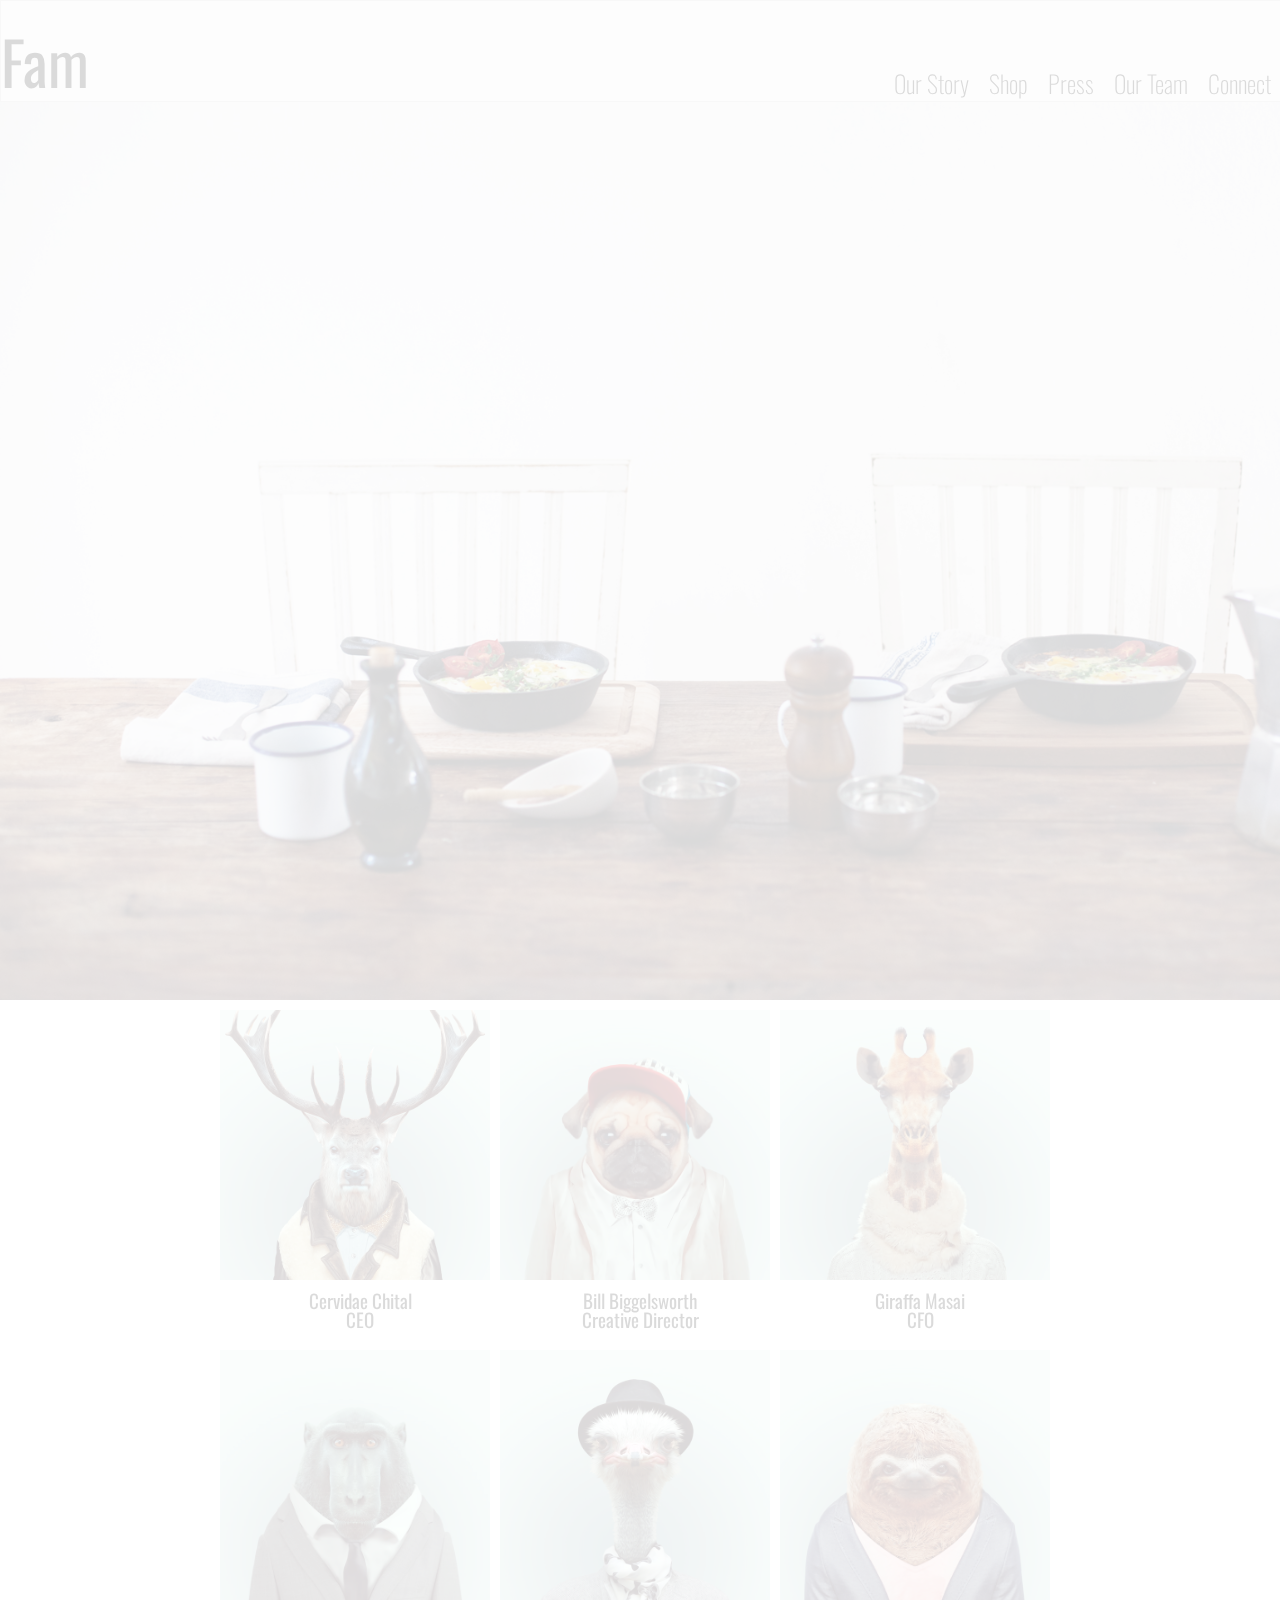
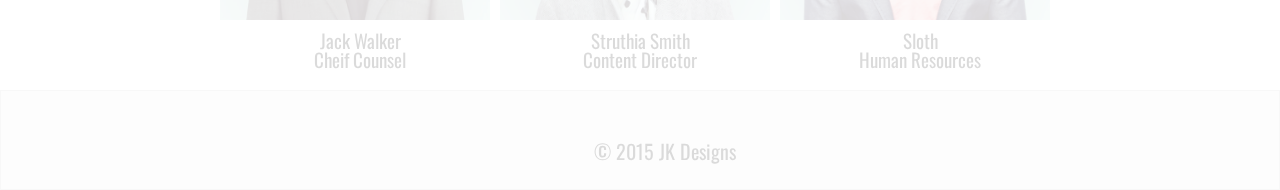
<file: ourteam.html>
<!DOCTYPE HTML>
<html>
	<head>
		<link rel="stylesheet" type="text/css" href="styles/reset.css">
		<link rel="stylesheet" type="text/css" href="styles/ourteam.css">
		<link href='https://fonts.googleapis.com/css?family=Oswald:700,400,300' rel='stylesheet' type='text/css'>
		<script src="https://code.jquery.com/jquery-2.1.4.js"></script>
		<title>Fam Site</title>
	</head>
	<body>
		<header>
			<div id="companyname">Fam</div>
				<nav>   
					<ul class="nav"> 
						<li>       
							<a href="contact.html">Connect</a>
						</li>     
						<li>       
							<a href="ourteam.html">Our Team</a>  
						</li>     
						<li>       
							<a href="press.html">Press</a>     
						</li>   
						<li>       
							<a href="buy.html">Shop</a>     
						</li>  
						<li>       
							<a href="index.html">Our Story</a>    
						</li>  
					</ul>
				</nav>
		</header>
		<script>$(document).ready(function(){$("body").hide().fadeIn(3000);});
		</script>
			<div class="bg1"></div>

			<div class="wrapperone">
				<div class="box">
					<img class="staff" src="images/deer.jpg">
					<p>Cervidae Chital</p><p>CEO</p>
				</div>
				<div class="box">
					<img class="staff" src="images/dog.jpg">
					<p>Bill Biggelsworth</p><p>Creative Director</p>
				</div>
				<div class="box">
					<img class="staff" src="images/giraffe.jpg">
					<p>Giraffa Masai</p><p>CFO</p>
				</div>
       		</div>

			<div class="clear"></div>

			<div class="wrapperone">
				<div class="box">
					<img class="staff" src="images/monkey.jpg">
					<p>Jack Walker</p><p>Cheif Counsel</p>
				</div>
				<div class="box">
					<img class="staff" src="images/ostrich.jpg">
					<p>Struthia Smith</p><p>Content Director</p>
				</div>
				<div class="box">
					<img class="staff" src="images/sloth.jpg">
					<p>Sloth</p><p>Human Resources</p>
				</div>

			</div>

			<div class="clear"></div>

			<footer>
				<p class="design">&copy; 2015 JK Designs</p>
			</footer>
		</body>
</html>
</file>
<file: styles/ourteam.css>
/*HEAD OF PAGE*/
html 
{
  -webkit-text-size-adjust: 100%; /* Prevent font scaling in landscape while allowing user zoom */
}

header 
{
  height:50px;
  background:#F0F0F0;
  border:1px solid #CCC;
  width: 100%;
  height: 100px;
  position: fixed;
}

ul.nav li
{   
  display: inline; 
  padding: 10px; 
  font-size: 24px;
  font-weight: lighter;
  color: black;
  font-family: 'Oswald', sans-serif;
  float: right;
  margin-top: 60px;
}

a 
{
  text-decoration: none;
}

a:link 
{ 
  color: black; 
} 

a:visited 
{ 
  color: black; 
} 

a:hover 
{ 
  color: black; 
  text-decoration: underline;
} 

a:active 
{ 
  color: black; 
}

/*END HEAD START BODY*/

#companyname 
{
  float: left;
  font-size: 60px;
  font-family: 'Oswald', sans-serif;
  margin-top: 30px;
}

.bg1
{
  background-image: url(../images/team.jpg);
  -webkit-background-size: cover;
  width: 100%;
  height: 1000px;
  margin-bottom: 10px;
}

/*TEAM IMAGES*/

.clear
{
  clear: both;
}

.wrapperone
{
  width: 840px;
  height: 340px;
  margin: 0 auto;
  font-size: 19px;
  font-family: 'Oswald', sans-serif;
}

.box
{
  width: 280px;
  height:340px;
  text-align: center;
  float: left;
  display: inline-block;
}


.staff 
{
  width:270px;
  height: auto;
  margin-right: 10px;
  margin-bottom: 10px;

}

/*END BODY START FOOTER*/

footer 
{
  text-align: center;
  background:#F0F0F0;
  border:1px solid #CCC;
  width: 100%;
  height: 100px;
  box-sizing: border-box;
}

.design
{
  font-size: 20px;
  font-family: 'Oswald', sans-serif;
  margin-top: 50px;
  margin-left: 50px;
}

/*MEDIA SIZING */

@media screen and (min-width: 768px) and (max-width: 1024px){

 #companyname 
  {
    display: none;
  }
  ul.nav 
  {
    text-align: center;
  }

  ul.nav li 
  {
    float: none;
    display: inline-block;
    font-size: 20px;
    margin-top: 30px;
  }
}

@media screen and (min-width: 320px) and (max-width: 767px){

  #companyname 
  {
    display: none;
  }

  ul.nav 
  {
    text-align: center;
  }

  ul.nav li 
  {
    float: none;
    display: inline-block;
    font-size: 20px;
    margin-top: 30px;
  }

  .box
  {
    width:300px;
    height:360px;
    text-align: center;
    display: inline;
  }

  .staff 
  {
    width:300px;
    height: auto;
    margin-right: 0px;
    margin-bottom: 10px;
  }

  .wrapperone
  {
    width: 300px;
    height: 340px;
    margin: 0 auto;
    font-size: 19px;
    font-family: 'Oswald', sans-serif;
  }

}
</file>
